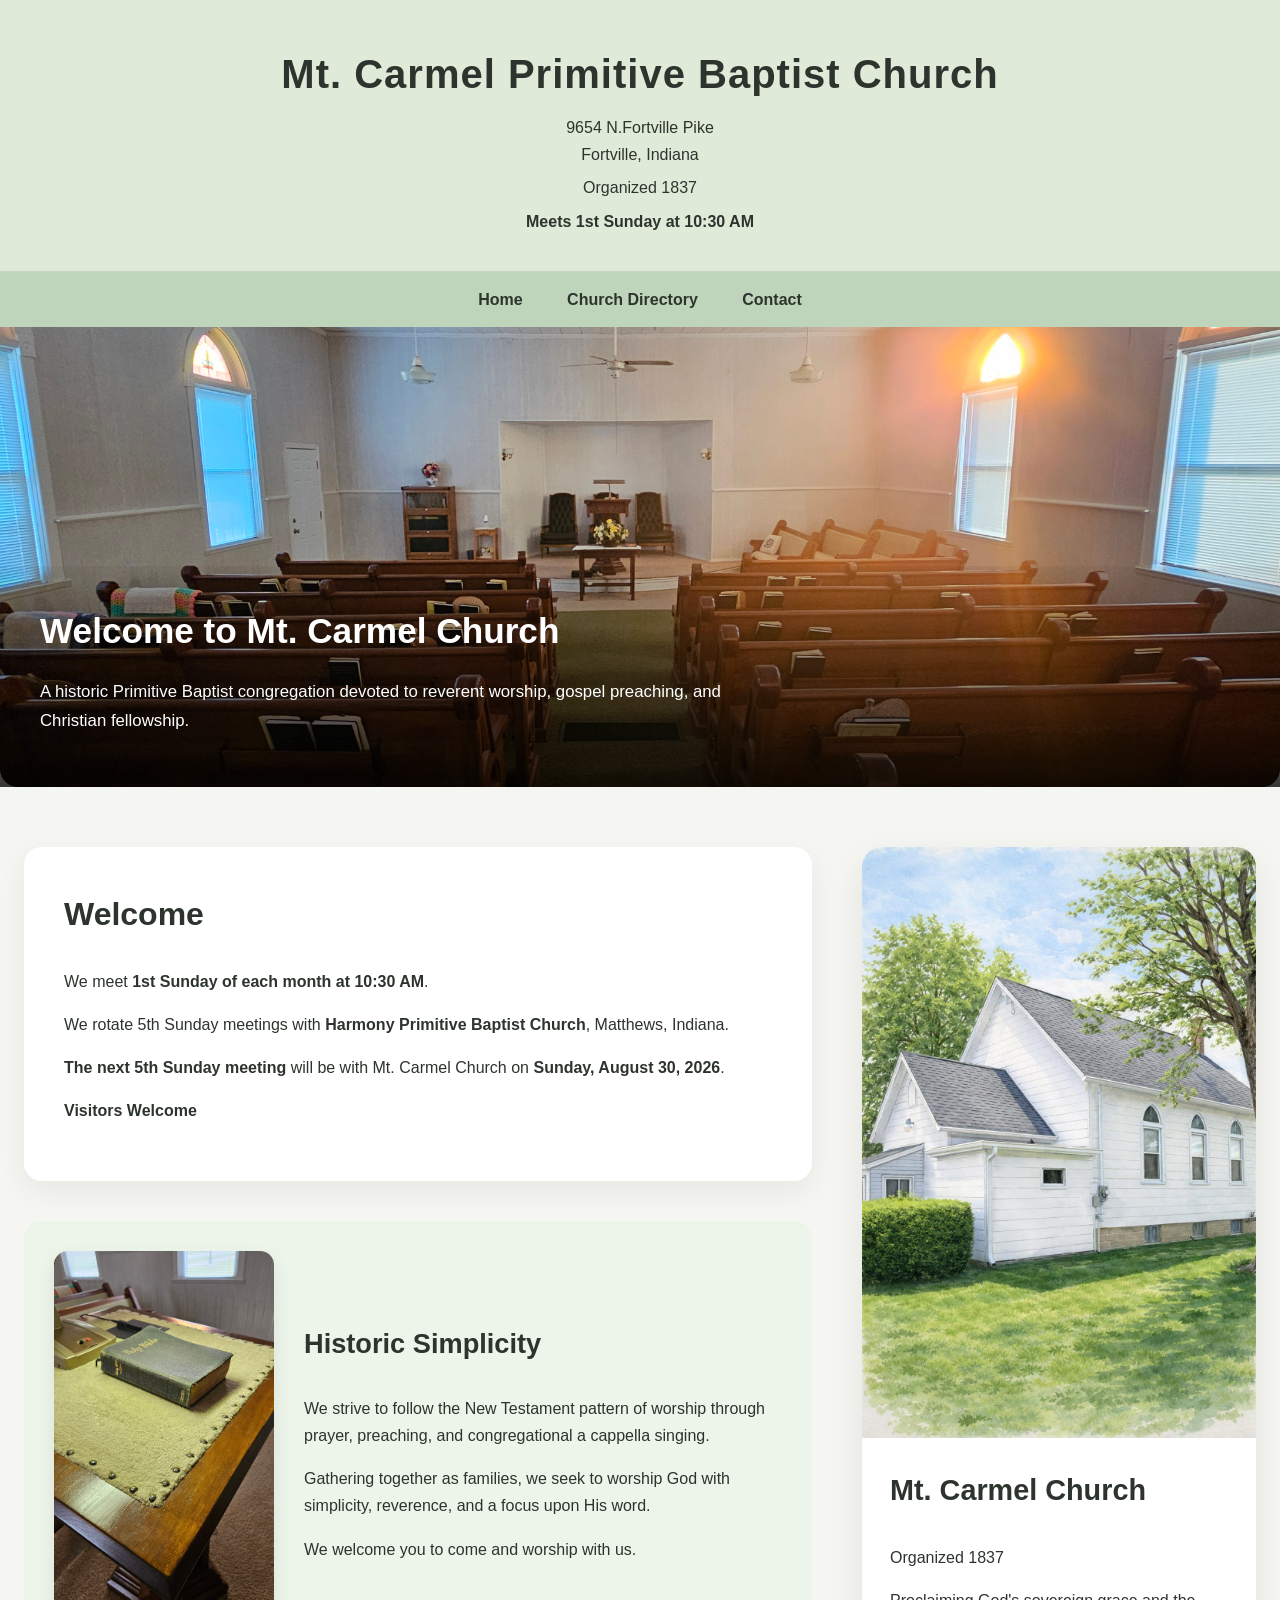
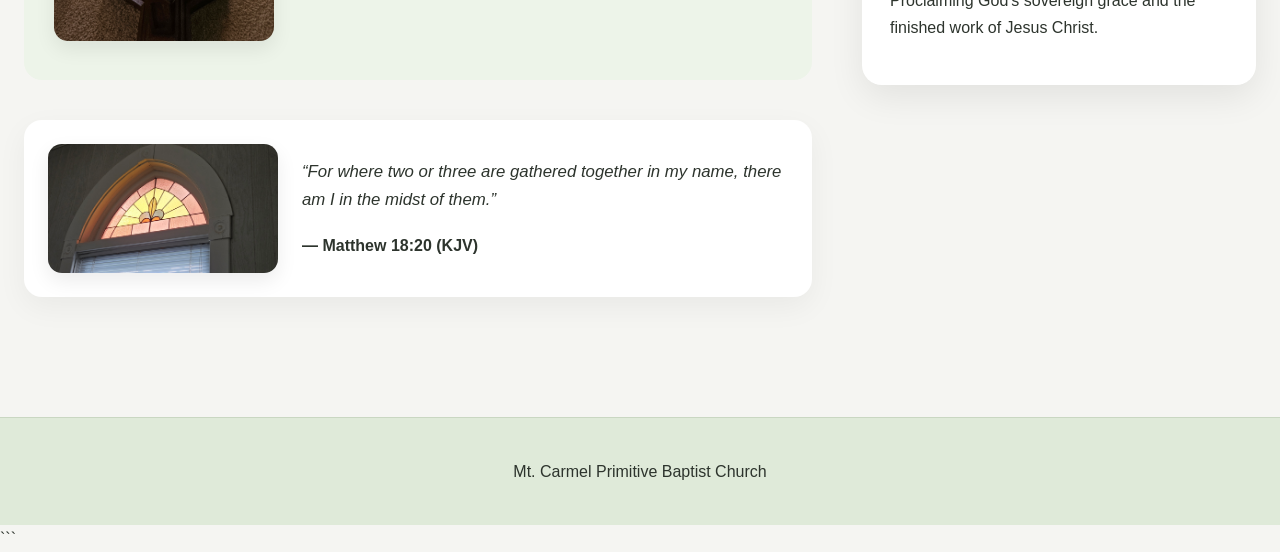
<file: index.html>
<!DOCTYPE html>
<html>
<head>
<meta name="viewport" content="width=device-width, initial-scale=1.0">
    <title>Mt. Carmel Primitive Baptist Church</title>
    <link rel="stylesheet" href="style.css">
</head>
<body>

<header class="top-header">

    <div class="header-content">
        <h1>Mt. Carmel Primitive Baptist Church</h1>

        <p>9654 N.Fortville Pike</br>Fortville, Indiana</p>

        <p>Organized 1837</p>

        <p class="meeting-time">
            Meets 1st Sunday at 10:30 AM
        </p>
    </div>

</header>

<nav>
    <a href="index.html">Home</a>
    <a href="churches.html">Church Directory</a>
    <a href="contact.html">Contact</a>
</nav>

<!-- MAIN HERO -->
<section class="hero-section">

    <img src="img3.jpg" alt="Church sanctuary">

    <div class="hero-text">
        <h2>Welcome to Mt. Carmel Church</h2>

        <p>
            A historic Primitive Baptist congregation devoted
            to reverent worship, gospel preaching, and Christian fellowship.
        </p>
    </div>

</section>

<div class="container">

    <!-- MAIN TWO COLUMN LAYOUT -->
    <section class="content-layout">

        <!-- LEFT CONTENT -->
        <div class="main-column">

            <!-- WELCOME TEXT -->
            <div class="welcome-card">

                <h2>Welcome</h2>

                <p>
                    We meet <strong>1st Sunday of each month at 10:30 AM</strong>.
                </p>

                <p>
                    We rotate 5th Sunday meetings with
                    <strong>Harmony Primitive Baptist Church</strong>,
                    Matthews, Indiana.
                </p>

                <p>
                    <strong>The next 5th Sunday meeting</strong>
                    will be with Mt. Carmel Church on
                    <strong>Sunday, August 30, 2026</strong>.
                </p>

                <p><strong>Visitors Welcome</strong></p>

            </div>

            <!-- HISTORIC SIMPLICITY -->
            <div class="feature-panel">

                <div class="feature-image">
                    <img src="img1.jpg" alt="Bible on pulpit">
                </div>

                <div class="feature-text">

                    <h3>Historic Simplicity</h3>

                    <p>
                        We strive to follow the New Testament pattern of worship through prayer, preaching, and congregational a cappella singing.
                    </p>

                    <p>
                        Gathering together as families, we seek to worship God with simplicity, reverence, and a focus upon His word. </p>
<p> We welcome you to come and worship with us.
                    </p>

                </div>

            </div>

            <!-- SCRIPTURE + WINDOW -->
            <div class="bible-section">

                <img src="img2.jpg" alt="Church stained glass window">

                <div class="bible-text">
                    <p>
                        “For where two or three are gathered together
                        in my name, there am I in the midst of them.”
                    </p>

                    <span>— Matthew 18:20 (KJV)</span>
                </div>

            </div>

        </div>

        <!-- RIGHT SIDEBAR -->
        <aside class="sidebar">

            <div class="church-art">

                <img src="1.jpg" alt="Watercolor church painting">

                <div class="church-caption">
                    <h3>Mt. Carmel Church</h3>

                   <p> Organized 1837 </p> <p> Proclaiming God's sovereign grace and the finished work of Jesus Christ. </p>
                </div>

            </div>

        </aside>

    </section>

</div>

<footer>
    <p>Mt. Carmel Primitive Baptist Church</p>
</footer>

</body>
</html>
```
</file>
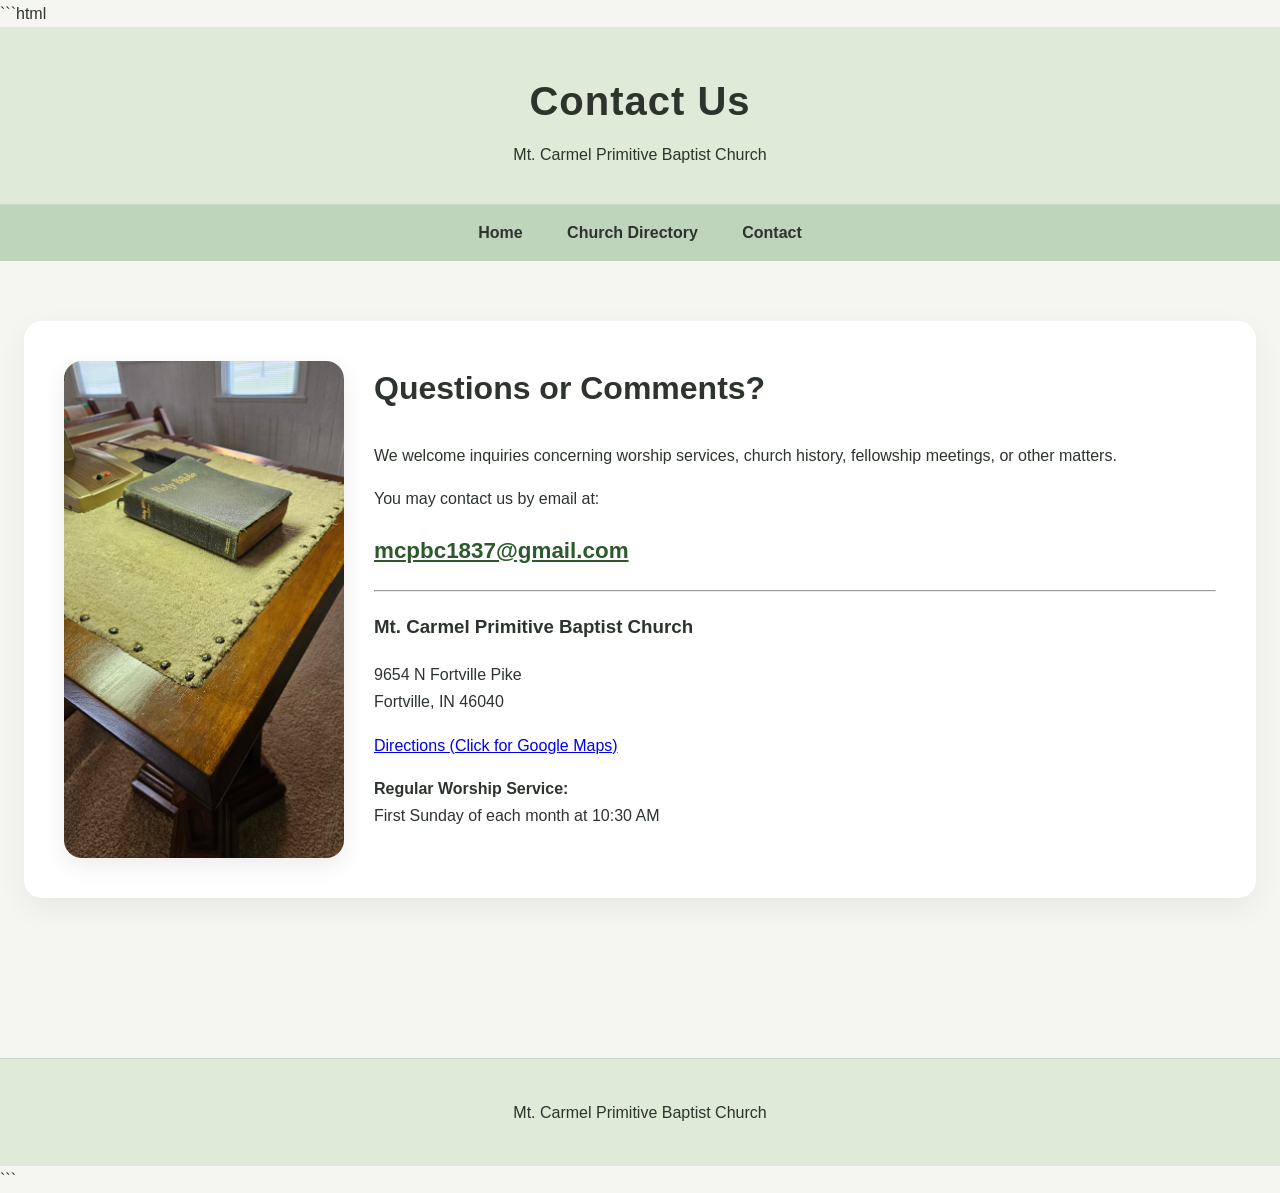
<file: contact.html>
```html
<!DOCTYPE html>
<html lang="en">
<head>
    <meta charset="UTF-8">
    <meta name="viewport" content="width=device-width, initial-scale=1.0">
    <title>Contact Us - Mt. Carmel Primitive Baptist Church</title>
    <link rel="stylesheet" href="style.css">
</head>

<body>

<header class="top-header">
    <div class="header-content">
        <h1>Contact Us</h1>
        <p>Mt. Carmel Primitive Baptist Church</p>
    </div>
</header>

<nav>
    <a href="index.html">Home</a>
    <a href="churches.html">Church Directory</a>
    <a href="contact.html">Contact</a>
</nav>

<div class="container">

    <section class="welcome-card">

        <div class="contact-layout">

            <div class="contact-image-column">
                <img src="img1.jpg"
                     alt="Open Bible"
                     class="contact-image">
            </div>

            <div class="contact-content">

                <h2>Questions or Comments?</h2>

                <p>
                    We welcome inquiries concerning worship services,
                    church history, fellowship meetings, or other matters.
                </p>

                <p>
                    You may contact us by email at:
                </p>

                <p class="contact-email">
                    <a href="mailto:mcpbc1837@gmail.com">
                        mcpbc1837@gmail.com
                    </a>
                </p>

                <hr>

                <h3>Mt. Carmel Primitive Baptist Church</h3>

                <p>
                    9654 N Fortville Pike<br>
                    Fortville, IN 46040
                </p>

                <p>
                    <a href="https://maps.app.goo.gl/92asJaVPtUd6GTJ77"
                       target="_blank"
                       rel="noopener noreferrer">
                        Directions (Click for Google Maps)
                    </a>
                </p>

                <p>
                    <strong>Regular Worship Service:</strong><br>
                    First Sunday of each month at 10:30 AM
                </p>

            </div>

        </div>

    </section>

</div>

<footer>
    <p>Mt. Carmel Primitive Baptist Church</p>
</footer>

</body>
</html>
```
</file>
<file: style.css>
body {
    margin: 0;
    font-family: "Inter", sans-serif;
    background: #f5f5f2;
    color: #2d342d;
    line-height: 1.7;
}

/* HEADER */

.top-header {
    background: #dfead9;
    padding: 40px 20px 30px;
    text-align: center;
    border-bottom: 1px solid #c9d7c2;
}

.header-content h1 {
    margin: 0;
    font-size: 2.5rem;
    letter-spacing: 1px;
}

.header-content p {
    margin: 6px 0;
}

.meeting-time {
    font-weight: bold;
    margin-top: 10px;
}

/* NAVIGATION */

nav {
    background: #bfd5bb;
    text-align: center;
    padding: 14px;
}

nav a {
    color: #2d342d;
    text-decoration: none;
    margin: 0 20px;
    font-weight: 600;
}

nav a:hover {
    text-decoration: underline;
}

/* HERO SECTION */

.hero-section {
    position: relative;
    overflow: hidden;
}

.hero-section img {
    width: 100%;
    max-height: 460px;
    object-fit: cover;
    display: block;
    border-radius: 0 0 18px 18px;
}

.hero-text {
    position: absolute;
    bottom: 0;
    left: 0;
    right: 0;
    padding: 35px 40px;
    background: linear-gradient(
        to top,
        rgba(0,0,0,0.78),
        rgba(0,0,0,0.05)
    );
    color: white;
}

.hero-text h2 {
    margin: 0 0 12px;
    font-size: 2.2rem;
}

.hero-text p {
    max-width: 700px;
    font-size: 1.05rem;
}

/* MAIN CONTAINER */

.container {
    max-width: 1350px;
    margin: auto;
    padding: 60px 24px;
}

/* LAYOUT */

.content-layout {
    display: flex;
    gap: 50px;
    align-items: flex-start;
}

/* MAIN COLUMN */

.main-column {
    flex: 2;
}

/* SIDEBAR */

.sidebar {
    flex: 1;
}

/* WELCOME CARD */

.welcome-card {
    background: white;
    padding: 40px;
    border-radius: 18px;
    box-shadow: 0 10px 30px rgba(0,0,0,0.06);
    margin-bottom: 40px;
}

.welcome-card h2 {
    margin-top: 0;
    font-size: 2rem;
}

/* FEATURE PANEL */

.feature-panel {
    display: flex;
    gap: 30px;
    align-items: center;
    background: #edf4e9;
    border-radius: 18px;
    padding: 30px;
    margin-bottom: 40px;
    flex-wrap: wrap;
}

.feature-image {
    flex: 0 0 220px;
}

.feature-image img {
    width: 100%;
    border-radius: 14px;
    box-shadow: 0 8px 20px rgba(0,0,0,0.08);
}

.feature-text {
    flex: 1;
    min-width: 260px;
}

.feature-text h3 {
    margin-top: 0;
    font-size: 1.7rem;
}

/* SCRIPTURE SECTION */

.bible-section {
    display: flex;
    align-items: center;
    gap: 24px;
    background: white;
    border-radius: 18px;
    padding: 24px;
    box-shadow: 0 10px 30px rgba(0,0,0,0.05);
}

.bible-section img {
    width: 230px;
    border-radius: 14px;
    box-shadow: 0 8px 20px rgba(0,0,0,0.08);
}

.bible-text p {
    margin-top: 0;
    font-style: italic;
    font-size: 1.05rem;
}

.bible-text span {
    font-weight: 600;
}

/* CHURCH SIDEBAR */

.church-art {
    background: white;
    border-radius: 20px;
    overflow: hidden;
    box-shadow: 0 12px 35px rgba(0,0,0,0.08);
    position: sticky;
    top: 25px;
}

.church-art img {
    width: 100%;
    display: block;
}

.church-caption {
    padding: 28px;
}

.church-caption h3 {
    margin-top: 0;
    font-size: 1.8rem;
}

/* CHURCHES PAGE */

/* FELLOWSHIP SECTION */

.church-intro {
    display: flex;
    gap: 25px;
    align-items: center;
    margin-bottom: 35px;
    flex-wrap: wrap;
    background: #edf4e9;
    padding: 20px 25px;
    border-radius: 18px;
}

.intro-text {
    flex: 1;
    min-width: 280px;
}

.intro-text h2 {
    margin-top: 0;
    margin-bottom: 10px;
    font-size: 1.5rem;
}

.intro-text p {
    margin: 8px 0;
}

/* WATERCOLOR IMAGE */

.intro-image {
    flex: 0 0 150px;
}

.intro-image img {
    width: 100%;
    max-width: 150px;
    border-radius: 12px;
    box-shadow: 0 6px 16px rgba(0,0,0,0.08);
    display: block;
}/* MT. CARMEL IMAGE */

.intro-image {
    flex: 0 0 180px;
}

.intro-image img {
    width: 100%;
    max-width: 180px;
    border-radius: 12px;
    box-shadow: 0 6px 16px rgba(0,0,0,0.08);
    display: block;
}
/* CHURCH GRID */

.church-grid {
    display: grid;
    grid-template-columns: repeat(auto-fit, minmax(320px, 1fr));
    gap: 35px;
    margin-bottom: 50px;
}

.church-card {
    background: white;
    border-radius: 20px;
    overflow: hidden;
    box-shadow: 0 10px 30px rgba(0,0,0,0.06);
}

.church-card img {
    width: 100%;
    height: 280px;
    object-fit: cover;
}

.church-card-content {
    padding: 28px;
}

.church-card-content h3 {
    margin-top: 0;
    font-size: 1.5rem;
}

.church-card-content a {
    color: #2d5a2d;
    text-decoration: underline;
    font-weight: normal;
}

.church-card-content a:hover {
    color: #1f401f;
}

.mt-carmel-wrapper {
    width: 52%;
    margin: 35px auto 50px auto;
}
/* WRITTEN DIRECTIONS */

.location-details {
    margin-top: 12px;
    font-size: 0.9rem;
    color: #555;
}

.location-details p {
    margin: 8px 0;
}

/* FIFTH SUNDAY */

.fifth-sunday {
    background: #edf4e9;
    padding: 40px;
    border-radius: 20px;
    text-align: center;
}

.fifth-sunday h2 {
    margin-top: 0;
}

/* FOOTER */

footer {
    margin-top: 60px;
    background: #dfead9;
    text-align: center;
    padding: 24px;
    border-top: 1px solid #c9d7c2;
}

/* MOBILE */

@media (max-width: 950px) {

    .content-layout {
        flex-direction: column;
    }

    .sidebar {
        width: 100%;
    }

    .church-art {
        position: static;
    }

    .hero-text {
        padding: 28px 24px;
    }

    .hero-text h2 {
        font-size: 1.9rem;
    }

    .feature-panel {
        flex-direction: column;
        text-align: center;
    }

    .feature-image {
        flex: none;
        width: 100%;
        max-width: 260px;
    }

    .bible-section {
        flex-direction: column;
        text-align: center;
    }

    .bible-section img {
        width: 100%;
        max-width: 300px;
    }

    .church-intro {
        flex-direction: column;
    }

    nav a {
        display: inline-block;
        margin: 8px 12px;
    }
}

/* CONTACT PAGE */

.contact-layout {
    display: flex;
    gap: 30px;
    align-items: flex-start;
    flex-wrap: nowrap;
}

.contact-image-column {
    width: 280px;
    min-width: 280px;
}

.contact-image {
    width: 100%;
    border-radius: 18px;
    box-shadow: 0 8px 24px rgba(0,0,0,0.08);
    display: block;
}

.contact-content {
    flex: 1;
}

.contact-email {
    font-size: 1.4rem;
    font-weight: 600;
    margin: 20px 0;
}

.contact-email a {
    color: #2d5a2d;
    text-decoration: underline;
}

.contact-email a:hover {
    color: #1f401f;
}

@media (max-width: 768px) {
    .contact-layout {
        flex-direction: column;
    }

    .contact-image-column {
        width: 180px;
        min-width: 180px;
        margin: 0 auto;
    }
}
/* SMALL PHONE ADJUSTMENTS */

@media (max-width: 600px) {

    .top-header {
        padding: 26px 16px 20px;
    }

    .header-content h1 {
        font-size: 1.8rem;
        line-height: 1.25;
    }

    .container {
        padding: 32px 16px;
    }

    nav {
        padding: 10px 8px;
    }

    nav a {
        margin: 6px 8px;
        font-size: 0.95rem;
    }

    .hero-section img {
        height: 280px;
        object-fit: cover;
    }

    .hero-text {
    padding: 18px 16px;
}

.hero-text h2 {
    font-size: 1.35rem;
    line-height: 1.25;
    margin: 0 0 6px;
    white-space: normal;
}

.hero-text p {
    font-size: 0.9rem;
    line-height: 1.45;
    margin: 0;
}

    .hero-text p {
        font-size: 0.95rem;
        line-height: 1.5;
        margin-bottom: 0;
    }

    .welcome-card,
    .feature-panel,
    .bible-section {
        padding: 22px;
        margin-bottom: 26px;
    }

    .welcome-card h2 {
        font-size: 1.65rem;
    }

    .feature-text h3 {
        font-size: 1.45rem;
    }

    .church-grid {
        grid-template-columns: 1fr;
        gap: 24px;
        margin-bottom: 28px;
    }

    .church-card img {
        height: 220px;
    }

    .church-card-content {
        padding: 22px;
    }

    .mt-carmel-wrapper {
        width: 100%;
        margin: 24px auto 32px;
    }

    .church-intro {
        padding: 20px;
        margin-bottom: 26px;
    }

    .intro-text {
        min-width: 0;
    }

    .intro-image,
    .intro-image img {
        max-width: 150px;
    }

    .fifth-sunday {
        padding: 26px 20px;
    }

    .contact-layout {
        gap: 22px;
    }

    .contact-content {
        min-width: 0;
    }

    .contact-email {
        font-size: 1.1rem;
        overflow-wrap: anywhere;
    }
}
</file>
